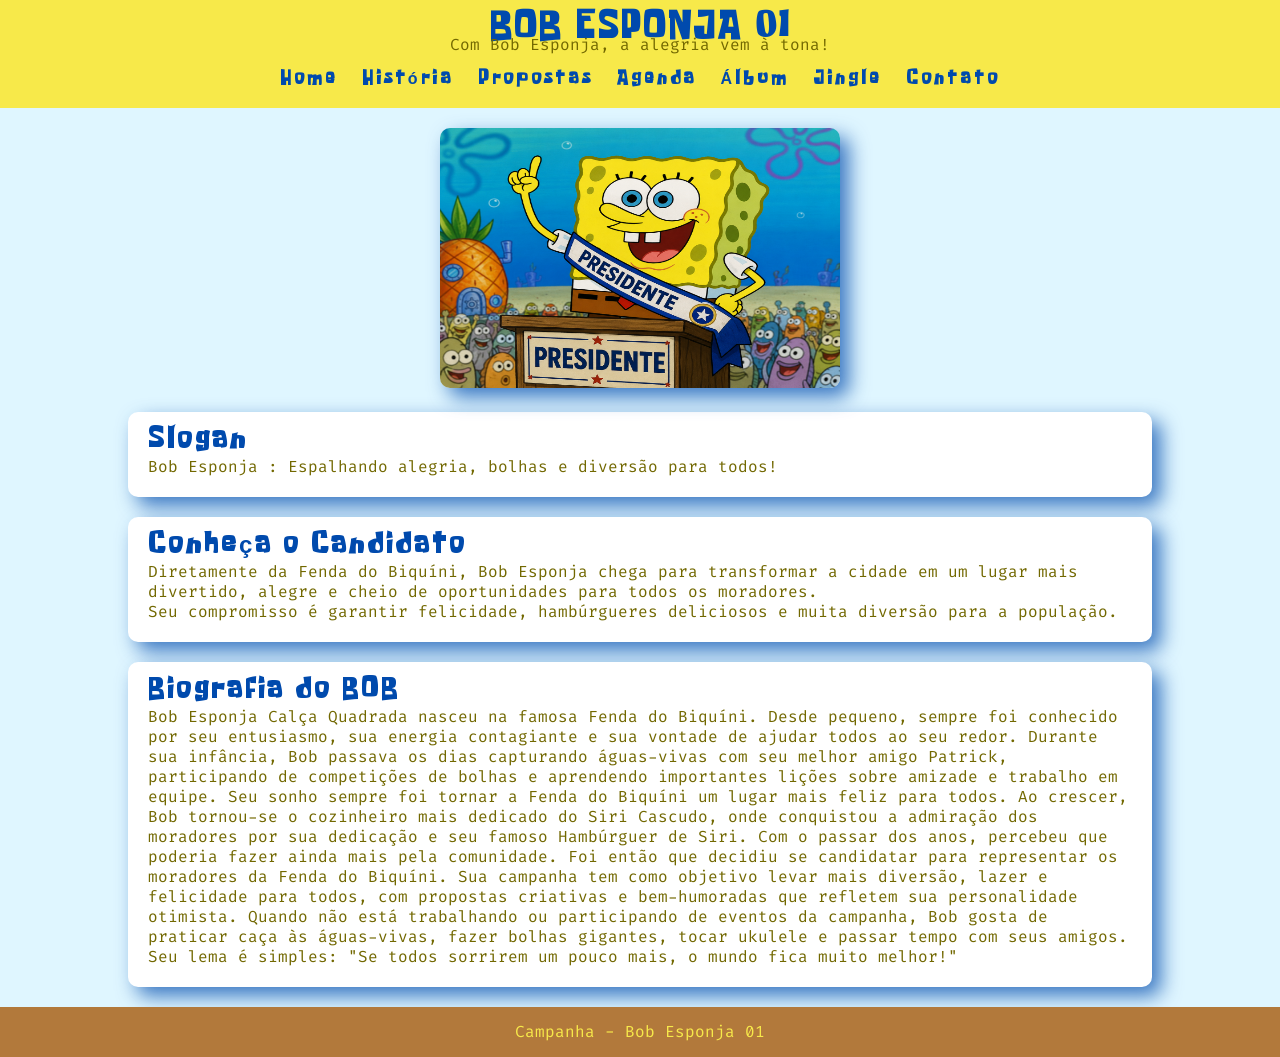
<file: index.html>
<!DOCTYPE html>
<html lang="pt-BR">

<head>
    <meta charset="UTF-8">
    <title>Bob Esponja 01</title>
    <link rel="stylesheet" href="index.css">
    <link rel="shortcut icon" href="img/bob.png" type="image/png">
</head>

<body>

    <header>
        <h1>BOB ESPONJA 01</h1>
        <p>Com Bob Esponja, a alegria vem à tona!</p>

        <nav>
            <a href="index.html">Home</a>
            <a href="historia.html">História</a>
            <a href="propostas.html">Propostas</a>
            <a href="agenda.html">Agenda</a>
            <a href="album.html">Álbum</a>
            <a href="jingle.html">Jingle</a>
            <a href="contato.html">Contato</a>
        </nav>
    </header>

    <main>

        <section class="banner">
            <img src="img/bob.png" alt="Bob Esponja Candidato">
        </section>

        <section class="slogan">
            <h2>Slogan</h2>
            <p>Bob Esponja : Espalhando alegria, bolhas e diversão para todos!</p>
        </section>
        
        <section class="apresentacao">
            <h2>Conheça o Candidato</h2>

            <p>
                Diretamente da Fenda do Biquíni, Bob Esponja chega para
                transformar a cidade em um lugar mais divertido, alegre e cheio
                de oportunidades para todos os moradores.
            </p>

            <p>
                Seu compromisso é garantir felicidade, hambúrgueres deliciosos
                e muita diversão para a população.
            </p>
        </section>
        <section class="Biografia">
            <h2>Biografia do BOB</h2>
            <p>
                Bob Esponja Calça Quadrada nasceu na famosa Fenda do Biquíni.
                Desde pequeno, sempre foi conhecido por seu entusiasmo, sua energia contagiante e sua vontade
                de ajudar todos ao seu redor.

                Durante sua infância, Bob passava os dias capturando águas-vivas com seu melhor amigo Patrick,
                participando de competições de bolhas e aprendendo importantes lições sobre amizade e trabalho em
                equipe. Seu sonho sempre foi tornar a Fenda do Biquíni um lugar mais feliz para todos.

                Ao crescer, Bob tornou-se o cozinheiro mais dedicado do Siri Cascudo, onde conquistou a admiração dos
                moradores por sua dedicação e seu famoso Hambúrguer de Siri. Com o passar dos anos, percebeu que poderia
                fazer ainda mais pela comunidade.

                Foi então que decidiu se candidatar para representar os moradores da Fenda do Biquíni. Sua campanha tem
                como objetivo levar mais diversão, lazer e felicidade para todos, com propostas criativas e
                bem-humoradas que refletem sua personalidade otimista.

                Quando não está trabalhando ou participando de eventos da campanha, Bob gosta de praticar caça às
                águas-vivas, fazer bolhas gigantes, tocar ukulele e passar tempo com seus amigos.

                Seu lema é simples: "Se todos sorrirem um pouco mais, o mundo fica muito melhor!"
            </p>
        </section>
    </main>

    <footer>
        <p>Campanha - Bob Esponja 01</p>
    </footer>

</body>

</html>
</file>
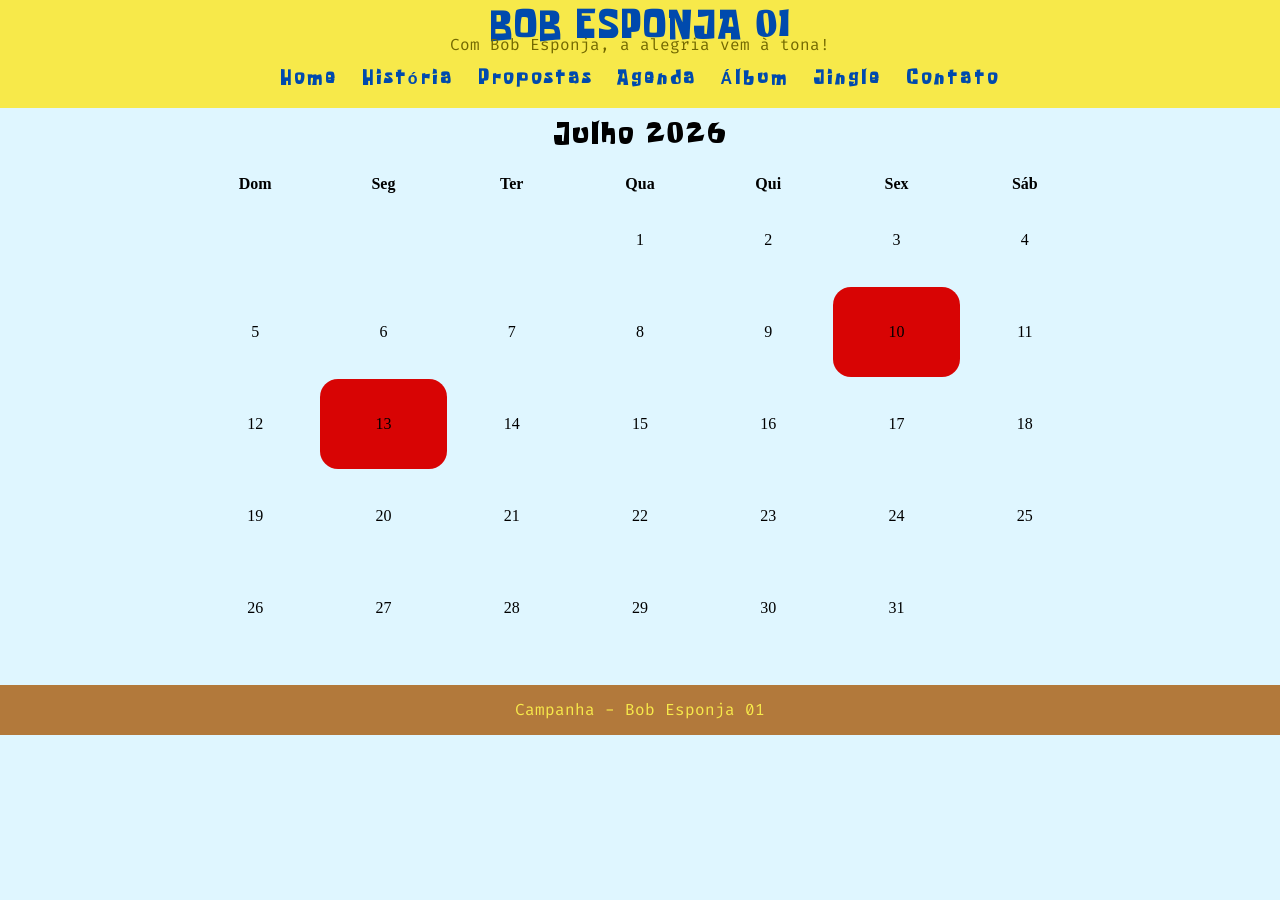
<file: agenda.html>
<!DOCTYPE html>
<html lang="pt-br">
<head>
    <meta charset="UTF-8">
    <meta name="viewport" content="width=device-width, initial-scale=1.0">
    <link rel="stylesheet" href="index.css">
    <title>Agenda</title>
</head>
<body>

        <header>
        <h1>BOB ESPONJA 01</h1>
        <p>Com Bob Esponja, a alegria vem à tona!</p>

        <nav>
            <a href="index.html">Home</a>
            <a href="historia.html">História</a>
            <a href="propostas.html">Propostas</a>
            <a href="agenda.html">Agenda</a>
            <a href="album.html">Álbum</a>
            <a href="jingle.html">Jingle</a>
            <a href="contato.html">Contato</a>
        </nav>
    </header>

     <h2 class="data">Julho 2026</h2>

    <table>
        <thead>
            <tr>
                <th>Dom</th>
                <th>Seg</th>
                <th>Ter</th>
                <th>Qua</th>
                <th>Qui</th>
                <th>Sex</th>
                <th>Sáb</th>
            </tr>
        </thead>

        <tbody>
            <tr>
                <td></td>
                <td></td>
                <td></td>
                <td>1</td>
                <td>2</td>
                <td>3</td>
                <td>4</td>
            </tr>

            <tr>
                <td>5</td>
                <td>6</td>
                <td>7</td>
                <td>8</td>
                <td>9</td>
                <td class="evento">10 
                <div class="descricao">
                    <h2>📍 Foz do Iguaçu</h2>

                <p><strong>Horário:</strong> 14h</p>

                <p><strong>Evento:</strong> Encontro com moradores.</p>

                <p><strong>Objetivo:</strong> Apresentação das propostas ambientais.</p>
                </div>
            </td>
                <td>11</td>
            </tr>

             <tr>
                <td>12</td>
                <td class="evento">13
                    <div class="descricao">
                    <h2>Passeata pela fenda do biquini</h2>
                    <p></p>
                </div>
                </td>
                <td>14</td>
                <td>15</td>
                <td>16</td>
                <td>17</td>
                <td>18</td>
            </tr>

             <tr>
                <td>19</td>
                <td>20</td>
                <td>21</td>
                <td>22</td>
                <td>23</td>
                <td>24</td>
                <td>25</td>
            </tr>

            <tr>
                <td>26</td>
                <td>27</td>
                <td>28</td>
                <td>29</td>
                <td>30</td>
                <td>31</td>
                <td></td>
            </tr>

        </tbody>
    </table>

    <footer>
        <p>Campanha - Bob Esponja 01</p>
    </footer>
    
</body>
</html>
</file>
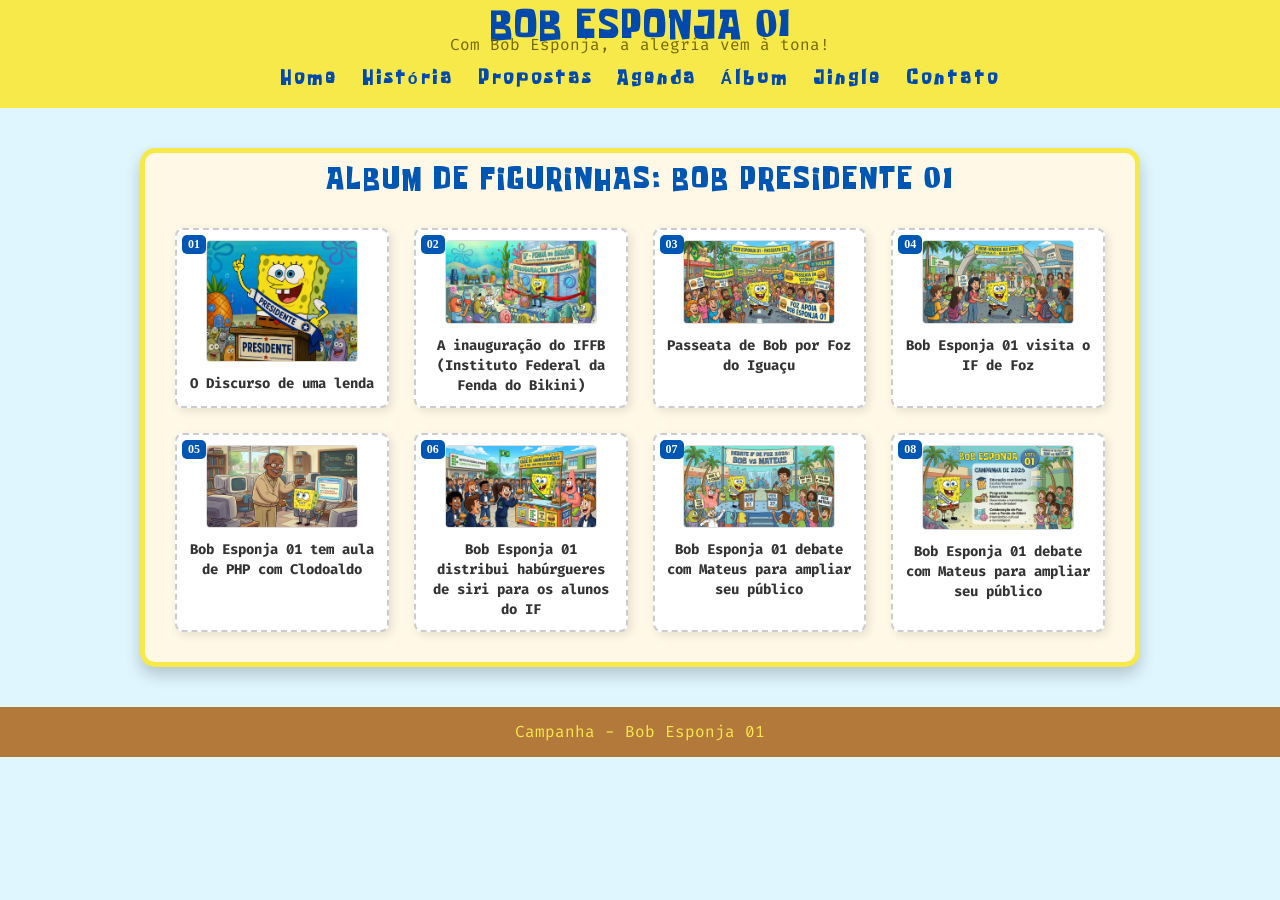
<file: album.html>
<!DOCTYPE html>
<html lang="en">
<head>
    <meta charset="UTF-8">
    <title>Fotinhas do Bob</title>
    <link rel="stylesheet" href="index.css">
    <link rel="shortcut icon" href="img/bob.png" type="image/png">
</head>
<body>
        <header>
        <h1>BOB ESPONJA 01</h1>
        <p>Com Bob Esponja, a alegria vem à tona!</p>

        <nav>
            <a href="index.html">Home</a>
            <a href="historia.html">História</a>
            <a href="propostas.html">Propostas</a>
            <a href="agenda.html">Agenda</a>
            <a href="album.html">Álbum</a>
            <a href="jingle.html">Jingle</a>
            <a href="contato.html">Contato</a>
        </nav>
    </header>

    <div class="album-container">
    <h2 class="album-titulo">Album de Figurinhas: Bob Presidente 01</h2>
    
    <div class="painel-album">
        <div class="figurinha">
            <span class="numero-figurinha">01</span>
            <img src="img/bob.png" alt="Bob Esponja Discursando" class="figurinha-img">
            <p class="figurinha-legenda">O Discurso de uma lenda</p>
        </div>

        <div class="figurinha">
            <span class="numero-figurinha">02</span>
            <img src="img/Bob-inauguracao.png" alt="Inauguração" class="figurinha-img">
            <p class="figurinha-legenda">A inauguração do IFFB (Instituto Federal da Fenda do Bikini)</p>
        </div>

        <div class="figurinha">
            <span class="numero-figurinha">03</span>
            <img src="img/Passeata.png" alt="Passeata" class="figurinha-img">
            <p class="figurinha-legenda">Passeata de Bob por Foz do Iguaçu</p>
        </div>

        <div class="figurinha">
            <span class="numero-figurinha">04</span>
            <img src="img/bob-no-if.png" alt="Bob no IF" class="figurinha-img">
            <p class="figurinha-legenda">Bob Esponja 01 visita o IF de Foz</p>
        </div>

        <div class="figurinha">
            <span class="numero-figurinha">05</span>
            <img src="img/Clodoaldo.png" alt="Bob com Clodoaldo" class="figurinha-img">
            <p class="figurinha-legenda">Bob Esponja 01 tem aula de PHP com Clodoaldo</p>
        </div>

        <div class="figurinha">
            <span class="numero-figurinha">06</span>
            <img src="img/hamburgui.png" alt="Bob distribui hambúrgueres" class="figurinha-img">
            <p class="figurinha-legenda">Bob Esponja 01 distribui habúrgueres de siri para os alunos do IF</p>
        </div>

        <div class="figurinha">
            <span class="numero-figurinha">07</span>
            <img src="img/debate.png" alt="Bob debate com Mateus" class="figurinha-img">
            <p class="figurinha-legenda">Bob Esponja 01 debate com Mateus para ampliar seu público</p>
        </div>

        <div class="figurinha">
            <span class="numero-figurinha">08</span>
            <img src="img/panfleto.png" alt="Panfleto com propostas do Bob" class="figurinha-img">
            <p class="figurinha-legenda">Bob Esponja 01 debate com Mateus para ampliar seu público</p>
        </div>

        </div>
        </div>
    <footer>
        <p>Campanha - Bob Esponja 01</p>
    </footer>
</body>
</html>
</file>
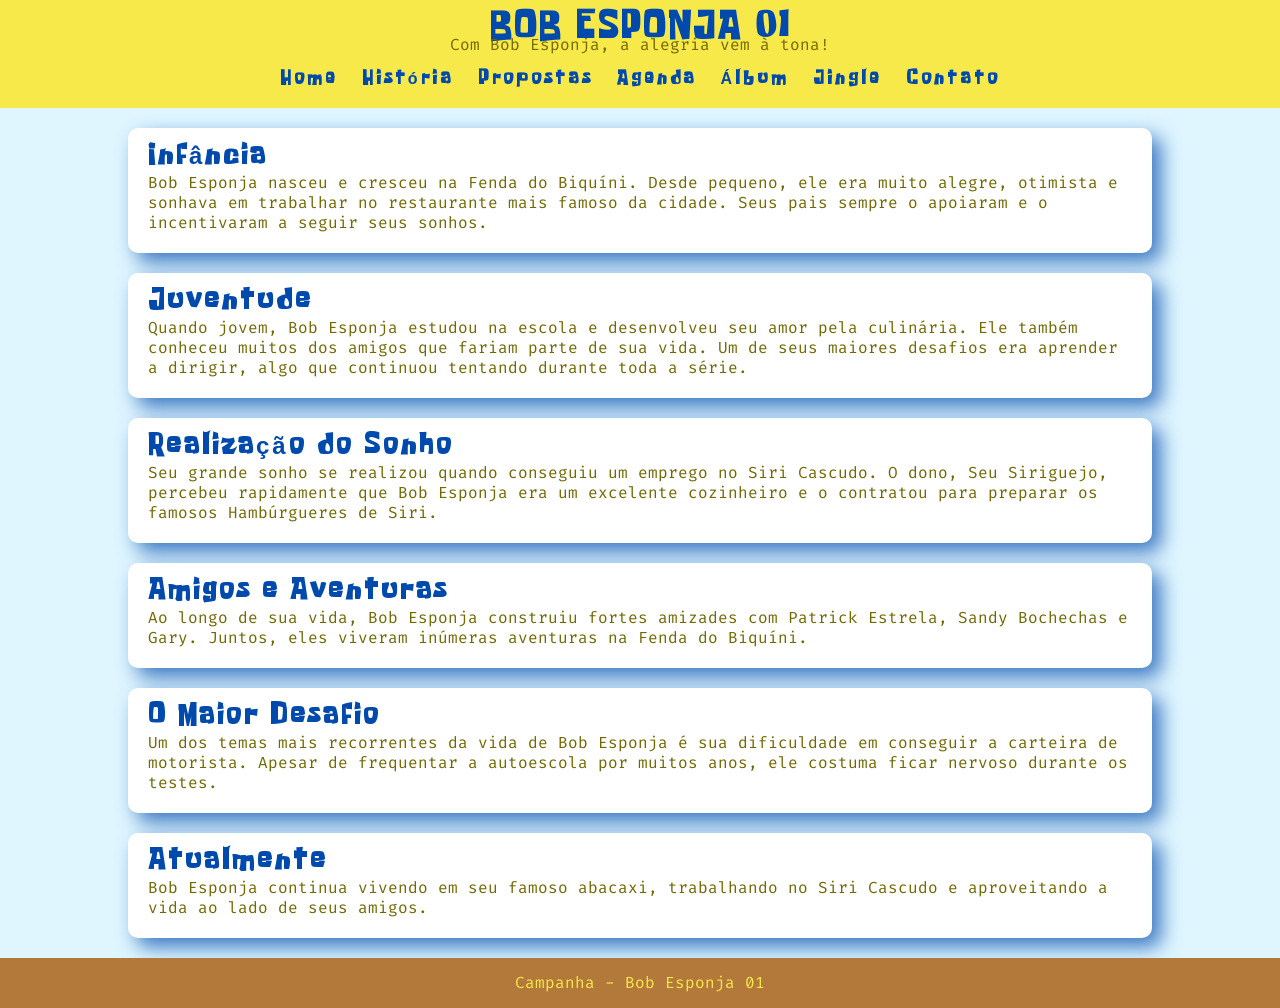
<file: historia.html>
<!DOCTYPE html>
<html lang="en">

<head>
    <meta charset="UTF-8">
    <meta name="viewport" content="width=device-width, initial-scale=1.0">
    <title>História do Bob</title>
    <link rel="stylesheet" href="index.css">
    <link rel="shortcut icon" href="img/bob.png" type="image/png">
</head>

<body>
    <header>
        <h1>BOB ESPONJA 01</h1>
        <p>Com Bob Esponja, a alegria vem à tona!</p>

        <nav>
            <a href="index.html">Home</a>
            <a href="historia.html">História</a>
            <a href="propostas.html">Propostas</a>
            <a href="agenda.html">Agenda</a>
            <a href="album.html">Álbum</a>
            <a href="jingle.html">Jingle</a>
            <a href="contato.html">Contato</a>
        </nav>
    </header>
    <section class="infancia">
        <h2>Infância</h2>

        <p>
            Bob Esponja nasceu e cresceu na Fenda do Biquíni. Desde pequeno, ele era muito alegre, otimista e
            sonhava em
            trabalhar no restaurante mais famoso da cidade. Seus pais sempre o apoiaram e o incentivaram a seguir
            seus
            sonhos.
        </p>
    </section>

    <section class="juventude">
        <h2>Juventude</h2>

        <p>
            Quando jovem, Bob Esponja estudou na escola e desenvolveu seu amor pela culinária. Ele também conheceu
            muitos dos
            amigos que fariam parte de sua vida. Um de seus maiores desafios era aprender a dirigir, algo que
            continuou
            tentando durante toda a série.
        </p>
    </section>

    <section class="sonho">
        <h2>Realização do Sonho</h2>

        <p>
            Seu grande sonho se realizou quando conseguiu um emprego no Siri Cascudo. O dono, Seu Siriguejo,
            percebeu
            rapidamente que Bob Esponja era um excelente cozinheiro e o contratou para preparar os famosos
            Hambúrgueres
            de Siri.
        </p>
    </section>

    <section class="amigo">
        <h2>Amigos e Aventuras</h2>

        <p>
            Ao longo de sua vida, Bob Esponja construiu fortes amizades com Patrick Estrela, Sandy Bochechas e Gary.
            Juntos,
            eles viveram inúmeras aventuras na Fenda do Biquíni.
        </p>
    </section>

    <section class="desafio">
        <h2>O Maior Desafio</h2>

        <p>
            Um dos temas mais recorrentes da vida de Bob Esponja é sua dificuldade em conseguir a carteira de
            motorista.
            Apesar de frequentar a autoescola por muitos anos, ele costuma ficar nervoso durante os testes.
        </p>
    </section>

    <section class="atual">
        <h2>Atualmente</h2>

        <p>
            Bob Esponja continua vivendo em seu famoso abacaxi, trabalhando no Siri Cascudo e aproveitando a vida ao
            lado
            de seus amigos.
        </p>
    </section>
    <footer>
        <p>Campanha - Bob Esponja 01</p>
    </footer>
</body>

</html>
</file>
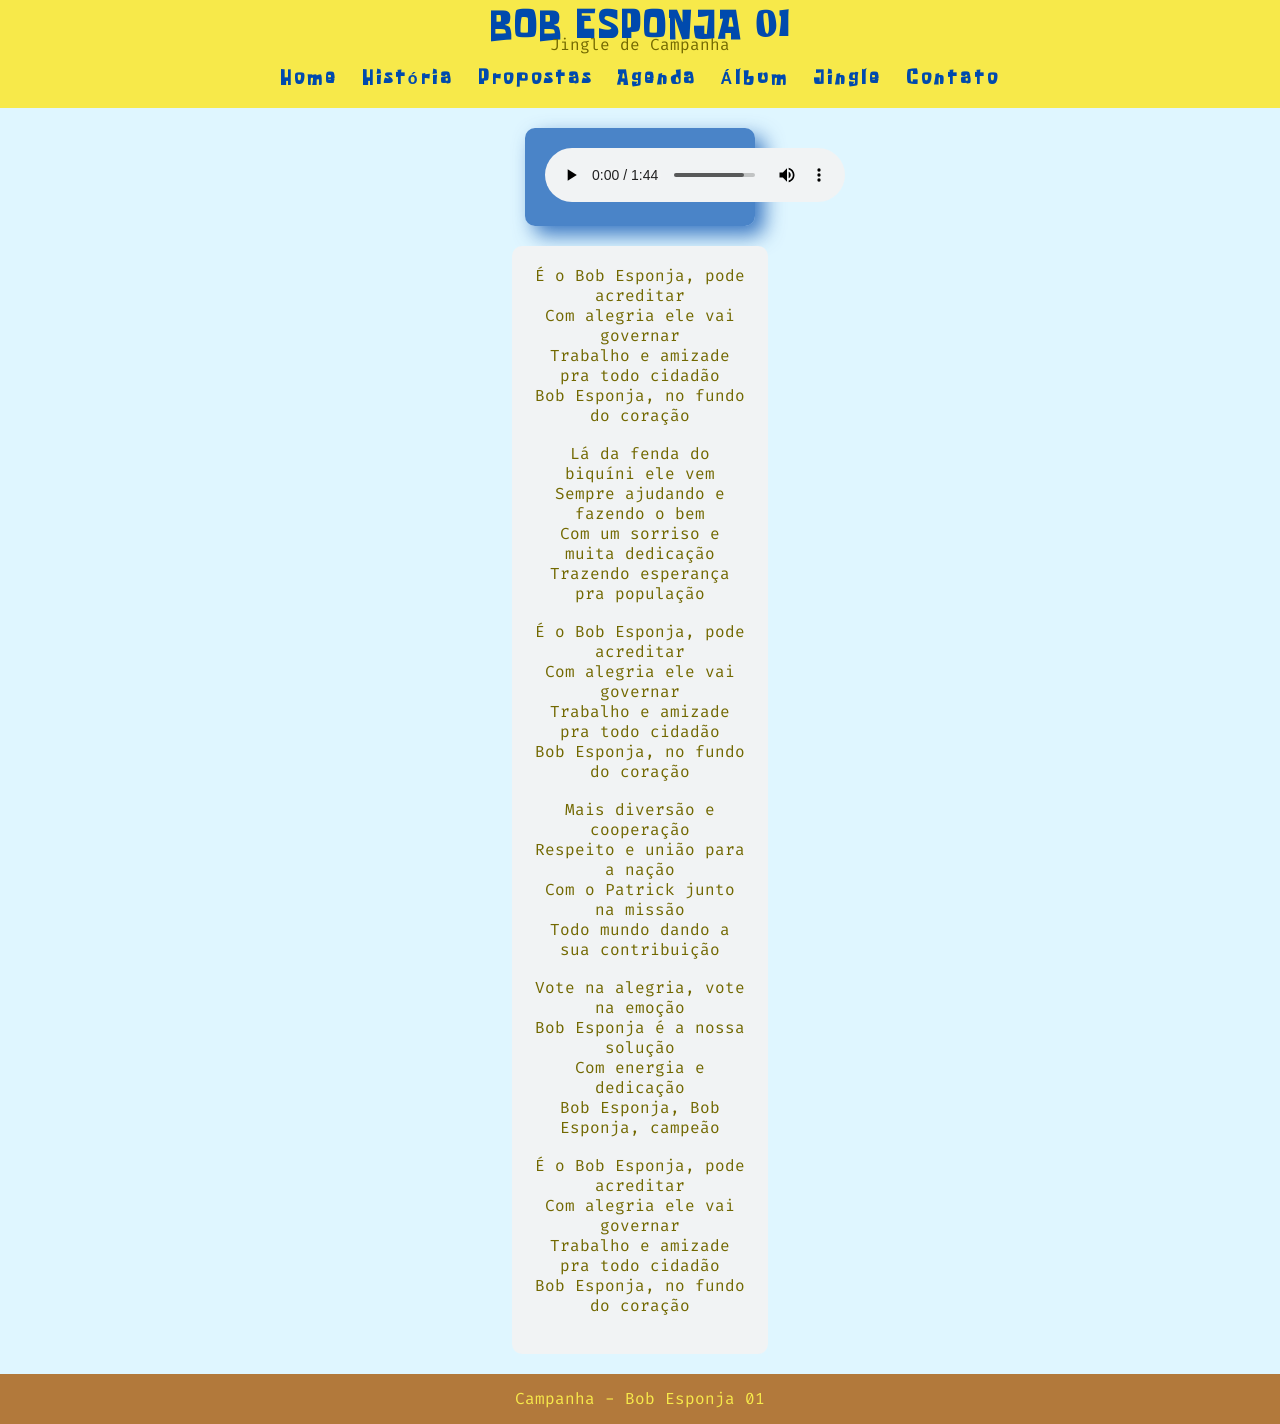
<file: jingle.html>
<!DOCTYPE html>
<html lang="en">

<head>
    <meta charset="UTF-8">
    <title>Jingle do Bob</title>
    <link rel="stylesheet" href="index.css">
</head>

<body>
    <header>
        <h1>BOB ESPONJA 01</h1>
        <p>Jingle de Campanha</p>
        <nav>
            <a href="index.html">Home</a>
            <a href="historia.html">História</a>
            <a href="propostas.html">Propostas</a>
            <a href="agenda.html">Agenda</a>
            <a href="album.html">Álbum</a>
            <a href="jingle.html">Jingle</a>
            <a href="contato.html">Contato</a>
        </nav>
    </header>

    <section class="audio">
        <audio id="audio" controls>
            <source src="audio/Bob.mp3" type="audio/mpeg">
        </audio>
    </section>

    <nav class="jingle">
        <p>
            <span class="palavra" data-tempo="0">É o Bob Esponja, pode acreditar</span> <br>
            <span class="palavra" data-tempo="3">Com alegria ele vai governar</span> <br>
            <span class="palavra" data-tempo="6">Trabalho e amizade pra todo cidadão</span> <br>
            <span class="palavra" data-tempo="9">Bob Esponja, no fundo do coração</span>
        </p><br>

        <p>
            <span class="palavra" data-tempo="13">Lá da fenda do biquíni ele vem</span> <br>
            <span class="palavra" data-tempo="16">Sempre ajudando e fazendo o bem</span> <br>
            <span class="palavra" data-tempo="19">Com um sorriso e muita dedicação</span> <br>
            <span class="palavra" data-tempo="22">Trazendo esperança pra população</span>
        </p><br>


        <p>
            <span class="palavra" data-tempo="26">É o Bob Esponja, pode acreditar</span> <br>
            <span class="palavra" data-tempo="29">Com alegria ele vai governar</span> <br>
            <span class="palavra" data-tempo="32">Trabalho e amizade pra todo cidadão</span> <br>
            <span class="palavra" data-tempo="35">Bob Esponja, no fundo do coração</span>
        </p><br>


        <p>
            <span class="palavra" data-tempo="39">Mais diversão e cooperação</span> <br>
            <span class="palavra" data-tempo="42">Respeito e união para a nação</span> <br>
            <span class="palavra" data-tempo="45">Com o Patrick junto na missão</span> <br>
            <span class="palavra" data-tempo="48">Todo mundo dando a sua contribuição</span>
        </p><br>


        <p>
            <span class="palavra" data-tempo="52">Vote na alegria, vote na emoção</span> <br>
            <span class="palavra" data-tempo="55">Bob Esponja é a nossa solução</span> <br>
            <span class="palavra" data-tempo="58">Com energia e dedicação</span> <br>
            <span class="palavra" data-tempo="61">Bob Esponja, Bob Esponja, campeão</span>
        </p><br>

        <p>
            <span class="palavra" data-tempo="65">É o Bob Esponja, pode acreditar</span> <br>
            <span class="palavra" data-tempo="68">Com alegria ele vai governar</span> <br>
            <span class="palavra" data-tempo="71">Trabalho e amizade pra todo cidadão</span> <br>
            <span class="palavra" data-tempo="74">Bob Esponja, no fundo do coração</span>
        </p><br>
    </nav>

    <script src="script.js"></script>
    <footer>
        <p>Campanha - Bob Esponja 01</p>
    </footer>

</body>

</html>
</file>
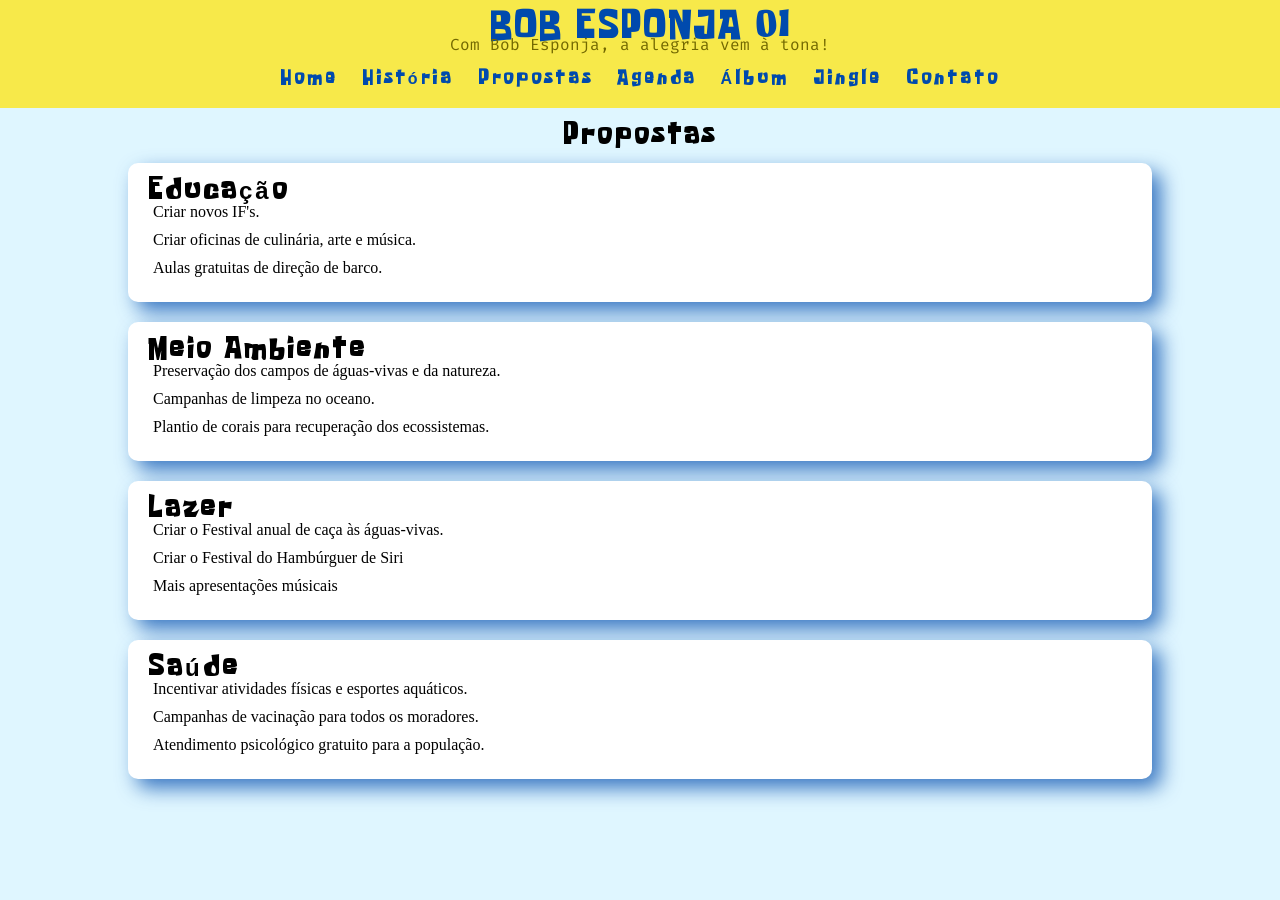
<file: propostas.html>
<!DOCTYPE html>
<html lang="pt-br">
<head>
    <meta charset="UTF-8">
    <meta name="viewport" content="width=device-width, initial-scale=1.0">
    <title>Propostas do Bob</title>
    <link rel="stylesheet" href="index.css">
    <link rel="shortcut icon" href="img/bob.png" type="image/png">
</head>
<body>

        <header>
        <h1>BOB ESPONJA 01</h1>
        <p>Com Bob Esponja, a alegria vem à tona!</p>

        <nav>
            <a href="index.html">Home</a>
            <a href="historia.html">História</a>
            <a href="propostas.html">Propostas</a>
            <a href="agenda.html">Agenda</a>
            <a href="album.html">Álbum</a>
            <a href="jingle.html">Jingle</a>
            <a href="contato.html">Contato</a>
        </nav>
    </header>

    <h2 class="t_propostas">Propostas</h2>

    <section class="propostas">
        <h2>Educação</h2>
        <ul>
            <li>Criar novos IF's.</li>
            <li>Criar oficinas de culinária, arte e música.</li>
            <li>Aulas gratuitas de direção de barco.</li>
        </ul>
    </section>

    <section class="propostas">
        <h2>Meio Ambiente</h2>
        <ul>
            <li>Preservação dos campos de águas-vivas e da natureza.</li>
            <li>Campanhas de limpeza no oceano.</li>
            <li>Plantio de corais para recuperação dos ecossistemas.</li>
        </ul>
    </section>

    <section class="propostas">
        <h2>Lazer</h2>
        <ul>
            <li>Criar o Festival anual de caça às águas-vivas.</li>
            <li>Criar o Festival do Hambúrguer de Siri</li>
            <li>Mais apresentações músicais</li>
        </ul>
    </section>

    <section class="propostas">
        <h2>Saúde</h2>
        <ul>
            <li>Incentivar atividades físicas e esportes aquáticos.</li>
            <li>Campanhas de vacinação para todos os moradores.</li>
            <li>Atendimento psicológico gratuito para a população.</li>
        </ul>
    </section>
    
</body>
</html>
</file>
<file: index.css>
@font-face {
  font-family: "Spongeboy";
  src:
    url("../fontes/Spongeboy.woff2") format("woff2"),
    url("../fontes/Spongeboy.ttf") format("truetype");

  font-weight: 5px;
  font-style: 5px;
}
@font-face {
  font-family: "firacode";
  src:
    url("../fontes/firacode.woff2") format("woff2"),
    url("../fontes/firacode.ttf") format("truetype");

  font-weight: 3px;
  font-style: 3px;
}
* {
  margin: 0;
  padding: 0;
  box-sizing: border-box;
}
body {
  background-color: #dff6ff;
}
h1,
h2,
h3,
h4,
h5,
h6,
a {
  font-family: "Spongeboy", sans-serif !important;
  letter-spacing: 3px;
  line-height: 15px;
}
p {
  font-family: "firacode", sans-serif !important;
  color: #726800;
  line-height: 20px;
}
header {
  background-color: #f7e94a;
  text-align: center;
  padding: 20px;
}
header nav a {
  color: #004aad;
}
header h1 {
  color: #004aad;
}

nav {
  margin-top: 15px;
}

nav a {
  text-decoration: none;
  color: black;
  margin: 10px;
  font-weight: bold;
}
.banner {
  text-align: center;
  margin: 20px;
}

.banner img {
  width: 400px;
  height: 260px;
  border-radius: 10px;
}
.slogan {
  width: 80%;
  margin: 20px auto;
  background-color: white;
  padding: 20px;
  border-radius: 10px;
}
.infancia {
  width: 80%;
  margin: 20px auto;
  background-color: white;
  padding: 20px;
  border-radius: 10px;
}
.juventude {
  width: 80%;
  margin: 20px auto;
  background-color: white;
  padding: 20px;
  border-radius: 10px;
}
.atual {
  width: 80%;
  margin: 20px auto;
  background-color: white;
  padding: 20px;
  border-radius: 10px;
}
.desafio {
  width: 80%;
  margin: 20px auto;
  background-color: white;
  padding: 20px;
  border-radius: 10px;
}
.sonho {
  width: 80%;
  margin: 20px auto;
  background-color: white;
  padding: 20px;
  border-radius: 10px;
}
.amigo {
  width: 80%;
  margin: 20px auto;
  background-color: white;
  padding: 20px;
  border-radius: 10px;
}
.apresentacao {
  width: 80%;
  margin: 20px auto;
  background-color: white;
  padding: 20px;
  border-radius: 10px;
}
.Biografia {
  width: 80%;
  margin: 20px auto;
  background-color: white;
  padding: 20px;
  border-radius: 10px;
}
.apresentacao h2,
.slogan h2,
.Biografia h2,
.infancia h2,
.amigo h2,
.atual h2,
.desafio h2,
.sonho h2,
.juventude h2 {
  color: #004aad;
  margin-bottom: 10px;
}
section {
  box-shadow: 9px 9px 20px #004badbe;
}
section:hover,
.jingle:hover {
  transform: scale(1.04);
  transition: all ease 0.8s;
}
.banner {
  box-shadow: 0px 0px 0px;
}
.banner img {
  box-shadow: 9px 9px 20px #004badbe;
}
.audio {
  width: 18%;
  margin: 20px auto;
  background-color: #004badaa;
  padding: 20px;
  border-radius: 10px;
}
.jingle {
  width: 20%;
  margin: 20px auto;
  background-color: #f1f3f4;
  padding: 20px;
  border-radius: 10px;
  text-align: center;
  border: 15px #f7e94a;
}

footer {
  background-color: #b2793b;
  text-align: center;
  padding: 15px;
  margin-top: 20px;
}
footer p{
  color: #f7e94a;
}

/*Parte do thiaguinho */

.album-container {
  max-width: 1000px;
  margin: 40px auto;
  padding: 20px;
  background-color: #fff8e7;
  border: 5px solid #f7e94a;
  border-radius: 15px;
  box-shadow: 0px 8px 16px rgba(0, 0, 0, 0.2);
  text-align: center;
}

.album-titulo {
  color: #0056b3;
  text-transform: uppercase;
  margin-bottom: 30px;
}

.painel-album {
  display: grid;
  grid-template-columns: repeat(auto-fill, minmax(200px, 1fr));
  gap: 25px;
  padding: 10px;
}

.figurinha {
  background: #fff;
  border: 2px dashed #ccc;
  padding: 10px;
  border-radius: 8px;
  position: relative;
  box-shadow: 3px 3px 10px rgba(0, 0, 0, 0.1);
  transition: transform 0.2s;
}

.figurinha:hover {
  transform: scale(1.05);
  border-color: #004aad;
}

.numero-figurinha {
  position: absolute;
  top: 5px;
  left: 5px;
  background: #0056b3;
  color: white;
  font-weight: bold;
  padding: 2px 6px;
  border-radius: 5px;
  font-size: 12px;
}

.figurinha-img {
  width: 80%;
  height: auto;
  border-radius: 4px;
  border: 1px solid #ddd;
}

.figurinha-legenda {
  margin-top: 8px;
  font-size: 14px;
  font-weight: bold;
  color: #333;
}
.palavra {
  color: #726800;
  transition: color 0.2s ease;
  display: inline-block;
}

.palavra.cantada {
  color: #f1c40f !important;
  font-weight: bold;
}

/* Parte Nickollas - Agenda */

.data, .t_propostas{
    text-align: center;
    margin: 20px;
}

table{
   width:90%;
    max-width:900px;
    margin:30px auto;
  text-align: center;
}


td{
  /* width: 80px;
  height: 80px;
  margin-top: 10px;
  text-align: center;
  padding: 10px;
  background-color: whitesmoke;
  border-radius: 50%;
  box-shadow: 9px 9px 20px #004badbe; */

    width:90px;
    height:90px;
    border-radius:18px;
    transition:0.3s;
}

.td:hover{
    transform:scale(1.08);
}

.evento{
  background-color: rgb(216, 4, 4);
}

.descricao{
  position: absolute;
  visibility: hidden ;
  width: 250px;
  padding: 15px;
  opacity: 0;
  background-color: white;
  box-shadow: 9px 9px 20px #0000009f;
  border-radius: 10px;
}

.evento:hover .descricao{
  visibility: visible;
  opacity: 1;
}

/* Propostas */

.propostas{
  width: 80%;
  margin: 20px auto;
  background-color: white;
  padding: 20px;
  border-radius: 10px;
}

.propostas li{
  list-style: none;
  padding: 5px;
}
</file>
